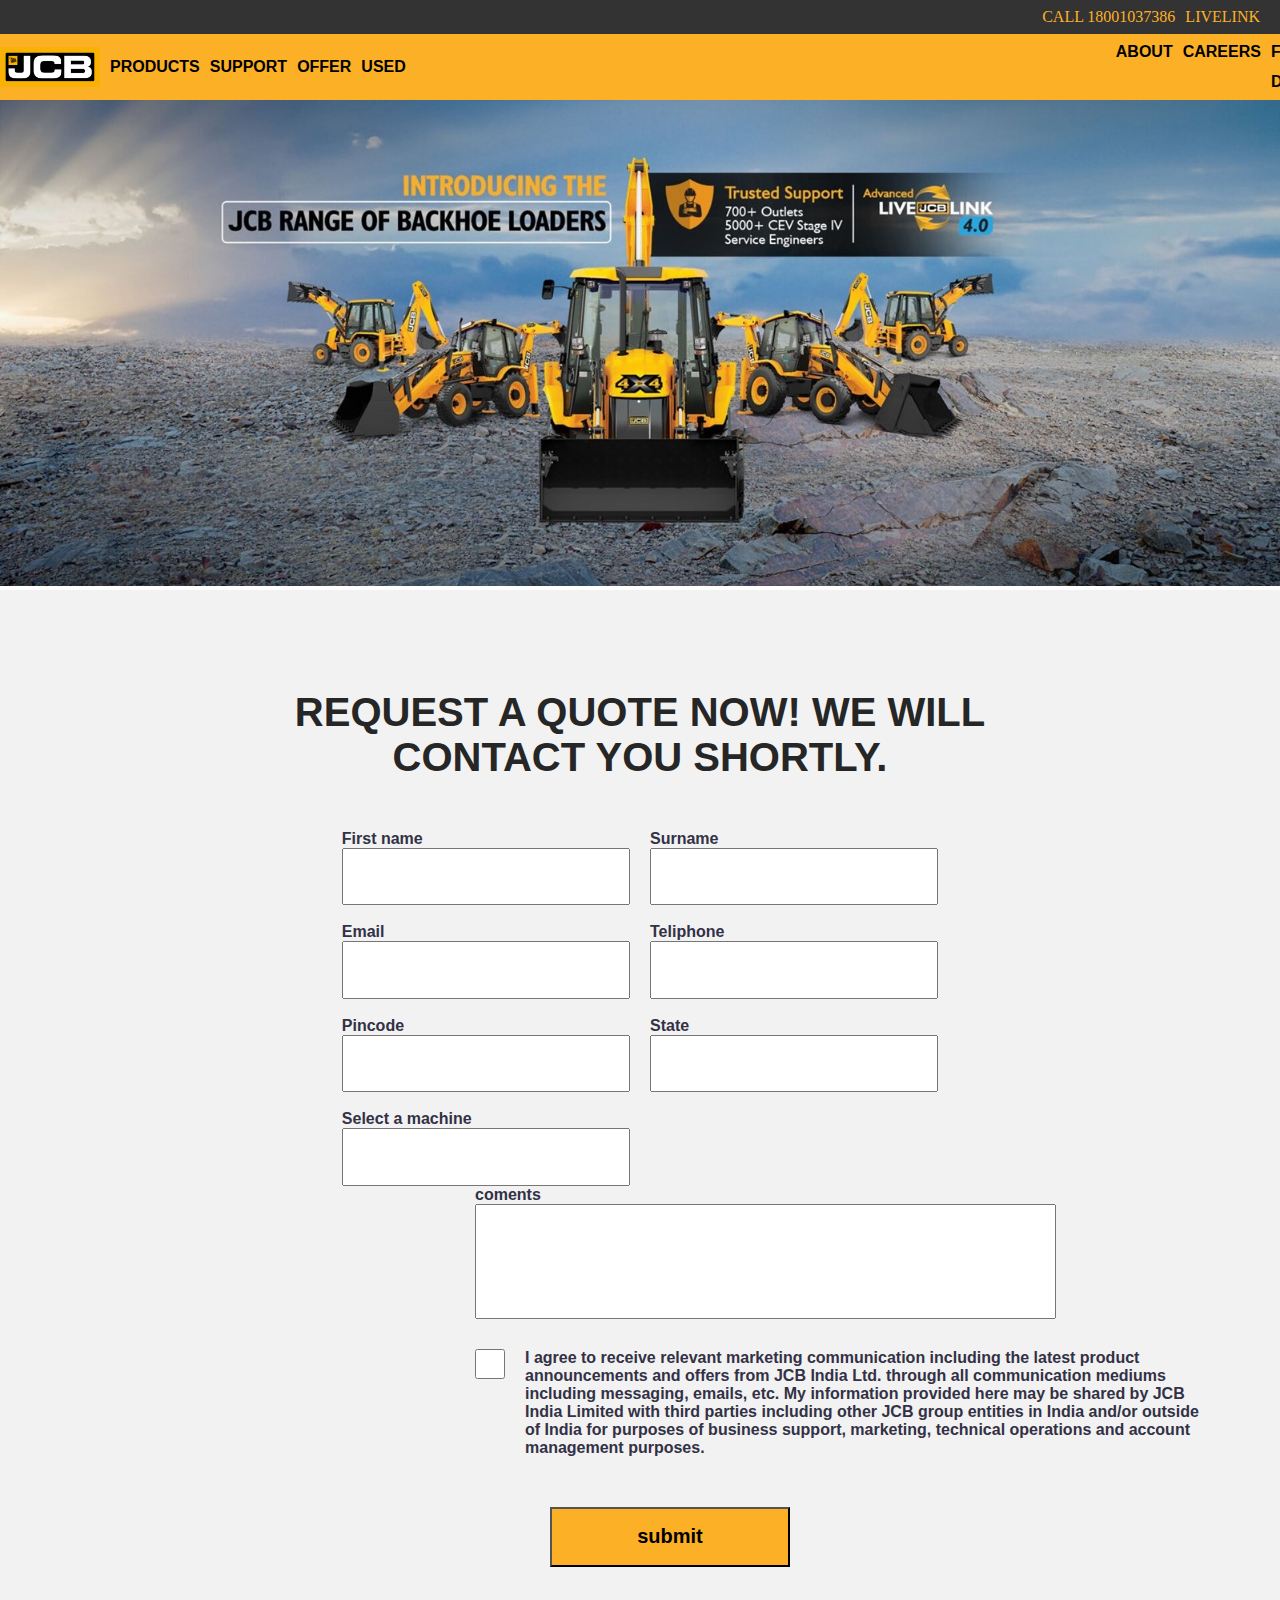
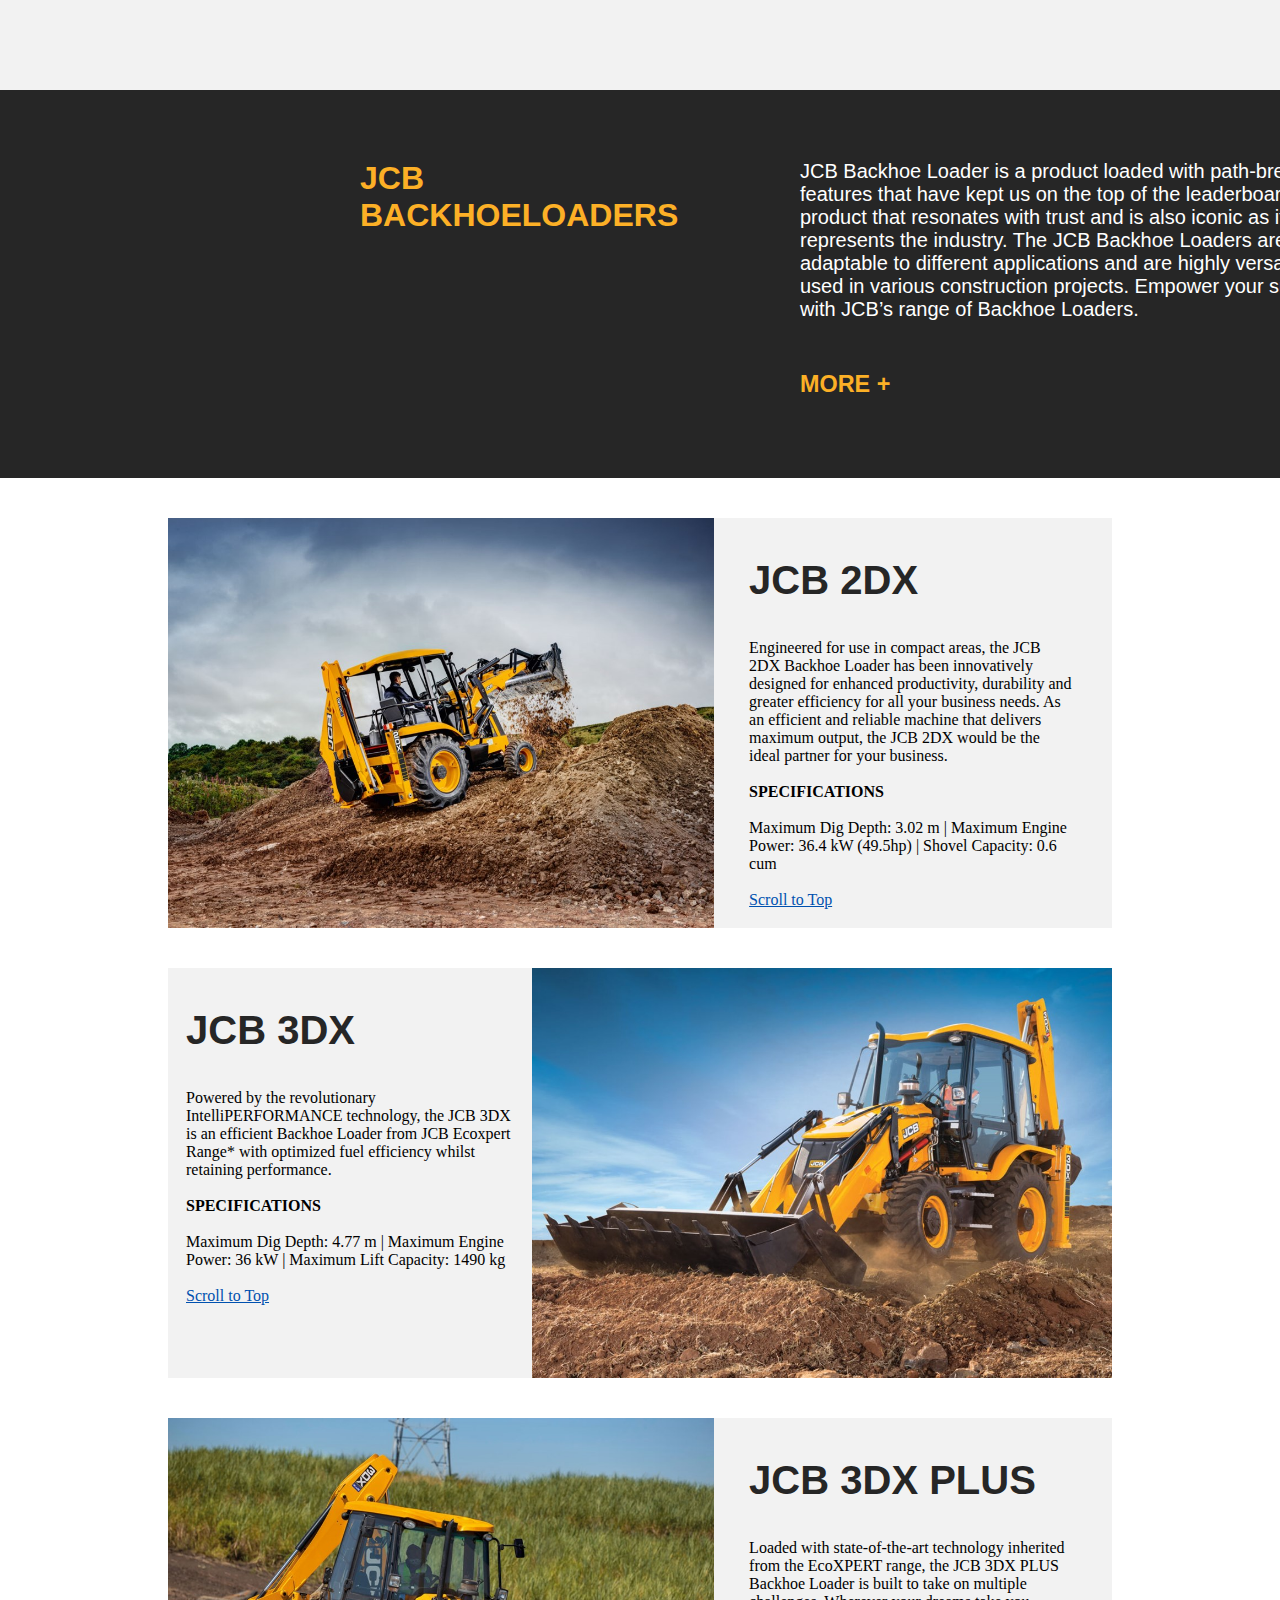
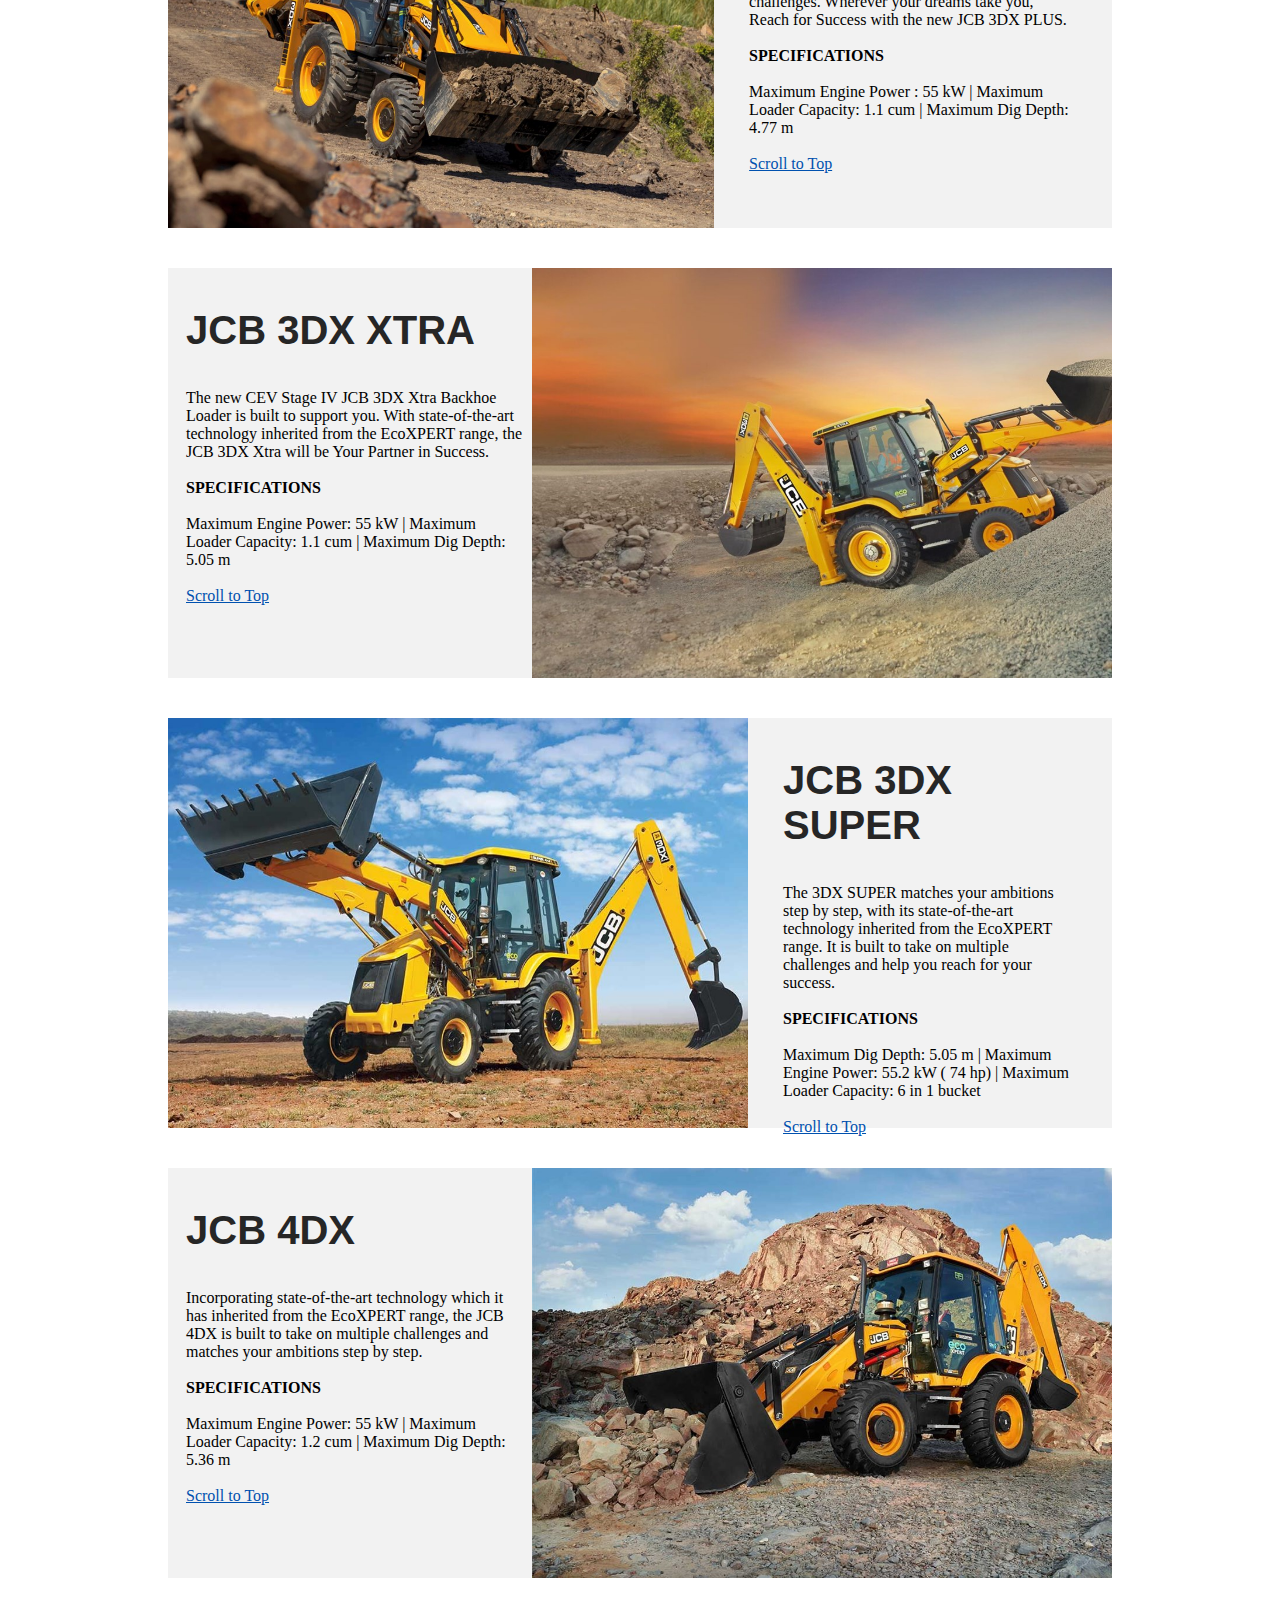
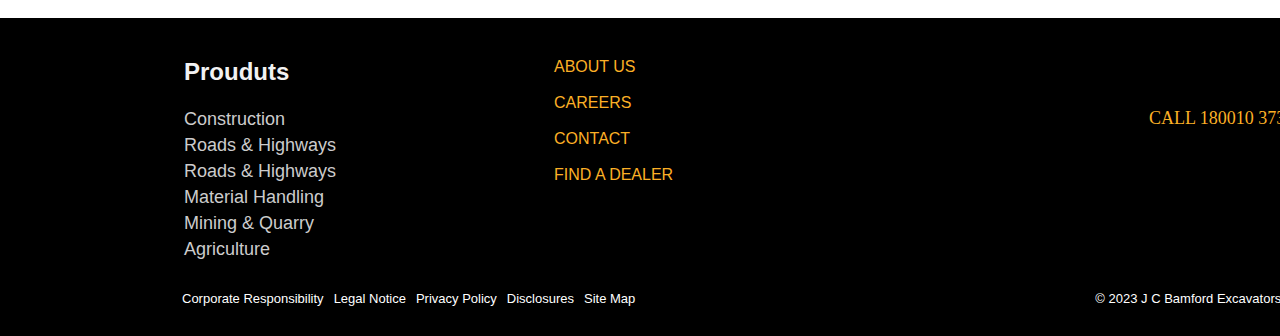
<file: index.html>
<!DOCTYPE html>
<html lang="en">
<head>
    <meta charset="UTF-8">
    <meta name="viewport" content="width=device-width, initial-scale=1.0">
    <title>JCB</title>
    <link rel="stylesheet" href="styl.css">
    <link rel="stylesheet" href="https://cdnjs.cloudflare.com/ajax/libs/font-awesome/6.4.2/css/all.min.css" integrity="sha512-z3gLpd7yknf1YoNbCzqRKc4qyor8gaKU1qmn+CShxbuBusANI9QpRohGBreCFkKxLhei6S9CQXFEbbKuqLg0DA==" crossorigin="anonymous" referrerpolicy="no-referrer" />
</head>
<body>
    <div class="navbar">
        <i class="fa-brands fa-whatsapp" style="color: #fcb026;"></i>
        <p class="P1">CALL 18001037386</p>
        <p class="p2">LIVELINK</p>
    </div>
    <div class="navbar2">
        <img src="img/JCB.png">
        <p>PRODUCTS</p>
        <p>SUPPORT</p>
        <p>OFFER</p>
        <P>USED</P>
        <div class="text">
            <p>ABOUT</p>
            <p>CAREERS</p>
            <P>FIND A DELERS</P>
            <P>SEARCH</P>
            </div>
        </div>
    </div>
    <div class="jcbimg">
        <img src="img/H_Exc_revised.jpg" >
    </div>
    <div class="big">
    <div class="hdn">
        <h4>REQUEST A QUOTE NOW! WE WILL <br> CONTACT YOU SHORTLY.</h4>
    </div>
    
    <div class="form">
        <div class="form1">
            <form>
                <label>First name</label><br>
                <input type="text"><br><br>
                <label>Email</label><br>
                <input type="text"><br><br>
                <label>Pincode</label><br>
                <input type="text"><br><br>
                <label>Select a machine</Select></label><br>
                <input type="text">
            </form>
        </div>
        <form>
            <label>Surname</label><br>
            <input type="text"><br><br>
            <label>Teliphone</label><br>
            <input type="text"><br><br>
            <label>State</label><br>
            <input type="text">
        </form>
    </div>
    <div class="form2">
        <form class="cm">
            <label>coments</label><br>
            <input type="text">
            <div class="cx">
        </form>
        <div class="ck">
        <input type="checkbox">
        </div>
        <p>I agree to receive relevant marketing communication including the latest product <br> announcements and offers from JCB India Ltd. through all communication mediums <br> including messaging, emails, etc. My information provided here may be shared by JCB <br> India Limited with third parties including other JCB group entities in India and/or outside <br> of India for purposes of business support, marketing, technical operations and account <br> management purposes.</p>
       </div>
    </div>
    <div class="submit">
        <input type="submit" value="submit">
    </div>
</div>
    <div class="navb">
        <div class="navs">
            <div class="navs2">
            <h1>JCB BACKHOELOADERS</h1>
            </div>
            <div class="te">
            <p>JCB Backhoe Loader is a product loaded with path-breaking features that have kept us on the top of the leaderboard. It is a product that resonates with trust and is also iconic as it represents the industry. The JCB Backhoe Loaders are highly adaptable to different applications and are highly versatile to be used in various construction projects. Empower your success with JCB’s range of Backhoe Loaders.
            </p>
            <div class="more">
                <h3>MORE +</h3>
            </div>
            </div>
         </div>    
       </div>
      </div>
     <div class="j1">
        <div class="j2">
        <img src="img/A_BHL_2DX_PLUS_9.jpg" >
        <div class="t1">
            <h3>JCB 2DX</h3><br><br>
            <p>Engineered for use in compact areas, the JCB 2DX Backhoe Loader has been innovatively designed for enhanced productivity, durability and greater efficiency for all your business needs. As an efficient and reliable machine that delivers maximum output, the JCB 2DX would be the ideal partner for your business. </p><br>
            <h4>SPECIFICATIONS</h4><br>
            <p>Maximum Dig Depth: 3.02 m  |  Maximum Engine Power: 36.4 kW (49.5hp)  |  Shovel Capacity: 0.6 cum</p><br>
            <p class="blue">Scroll to Top</p>

        </div>
        </div>
        <div class="j3">
            <div class="j4">
            <h3>JCB 3DX</h3><br><br>
                <p>Powered by the revolutionary IntelliPERFORMANCE technology, the JCB 3DX is an efficient Backhoe Loader from JCB Ecoxpert Range* with optimized fuel efficiency whilst retaining performance.</p><br>
                <h4>SPECIFICATIONS</h4><br>
                <p>Maximum Dig Depth: 4.77 m  |  Maximum Engine Power: 36 kW  |  Maximum Lift Capacity: 1490 kg</p><br>
                <p class="blue">Scroll to Top</p>
        </div>
        <div class="t2">
            <img src="img/A_BHL_3DX_PRO_6.jpg" >
        </div>
        </div>
        <div class="j2">
            <img src="img/A_BHL_3DX_PLUS_2.jpg" >
            <div class="t1">
                <h3>JCB 3DX PLUS</h3><br><br>
                <p>Loaded with state-of-the-art technology inherited from the EcoXPERT range, the JCB 3DX PLUS Backhoe Loader is built to take on multiple challenges. Wherever your dreams take you, Reach for Success with the new JCB 3DX PLUS.  </p><br>
                <h4>SPECIFICATIONS</h4><br>
                <p>Maximum Engine Power : 55 kW   |   Maximum Loader Capacity: 1.1 cum   |   Maximum Dig Depth: 4.77 m
                </p><br>
                <p class="blue">Scroll to Top</p>
            </div>
        </div> 
        <div class="j3">
            <div class="j4">
            <h3>JCB 3DX XTRA</h3><br><br>
                <p>The new CEV Stage IV JCB 3DX Xtra Backhoe Loader is built to support you. With state-of-the-art technology inherited from the EcoXPERT range, the JCB 3DX Xtra will be Your Partner in Success.</p><br>
                <h4>SPECIFICATIONS</h4><br>
                <p>Maximum Engine Power: 55 kW   |   Maximum Loader Capacity: 1.1 cum   |   Maximum Dig Depth: 5.05 m</p><br>
                <p class="blue">Scroll to Top</p>
        </div>
        <div class="t2">
            <img src="img/JCB+3DX+Xtra+Backhoe+Loader.jpg" >
        </div>
        </div> 
        <div class="j2">
            <img src="img/JCB+3DX+Super+Gallery+Image+1.jpg" >
            <div class="t1">
                <h3>JCB 3DX SUPER</h3><br><br>
                <p>The 3DX SUPER matches your ambitions step by step, with its state-of-the-art technology inherited from the EcoXPERT range. It is built to take on multiple challenges and help you reach for your success.</p><br>
                <h4>SPECIFICATIONS</h4><br>
                <p>Maximum Dig Depth: 5.05 m  |  Maximum Engine Power: 55.2 kW ( 74 hp)  |  Maximum Loader Capacity: 6 in 1 bucket
                </p><br>
                <p class="blue">Scroll to Top</p>
            </div>
        </div> 
          <div class="j3">
            <div class="j4">
            <h3>JCB 4DX</h3><br><br>
                <p>Incorporating state-of-the-art technology which it has inherited from the EcoXPERT range, the JCB 4DX is built to take on multiple challenges and matches your ambitions step by step.</p><br>
                <h4>SPECIFICATIONS</h4><br>
                <p>Maximum Engine Power: 55 kW  |  Maximum Loader Capacity: 1.2 cum  |  Maximum Dig Depth: 5.36 m</p><br>
                <p class="blue">Scroll to Top</p>
          </div>
        <div class="t2">
            <img src="img/1050x768_4DX_1_v2.jpg" >
        </div>
        </div> 
    </div>  
    <div class="foter">
        <div class="foter2">
            <div class="foter3">
                <div class="fotertext">
                    <h4>Prouduts</h4><br>
                    <p>Construction</p>
                    <p>Roads & Highways</p>
                    <p>Roads & Highways</p>
                    <p>Material Handling</p>
                    <p>Mining & Quarry</p>
                    <p>Agriculture</p>
                </div>
            </div>
            <div class="foter3">
                <div class="fotertext2">
                    <p>ABOUT US</p><br>
                    <p>CAREERS</p><br>
                    <p>CONTACT</p><br>
                    <p>FIND A DEALER</p>
                </div>
            </div>
            <div class="foter4">
                <p>CALL 180010 37386</p>
                <div class="iconl">
                    <div class="ic">
                        <i class="fa-brands fa-facebook" style="color: #ffffff;"></i>
                        <i class="fa-brands fa-twitter" style="color: #ffffff;"></i>
                        <i class="fa-brands fa-instagram" style="color: #ffffff;"></i>
                        <i class="fa-brands fa-square-youtube" style="color: #ffffff;"></i>
                    </div>
                 </div>
            </div>
        </div>
        <div class="lf">
            <p>Corporate Responsibility</p>
            <p>Legal Notice</p>
            <p>Privacy Policy</p>
            <p>Disclosures</p>
            <p>Site Map</p>
            <div class="lf1">
            
                    <p>© 2023 J C Bamford Excavators Ltd.</p>
            
            </div>
        </div>
    </div>
</body>
</html>
</file>
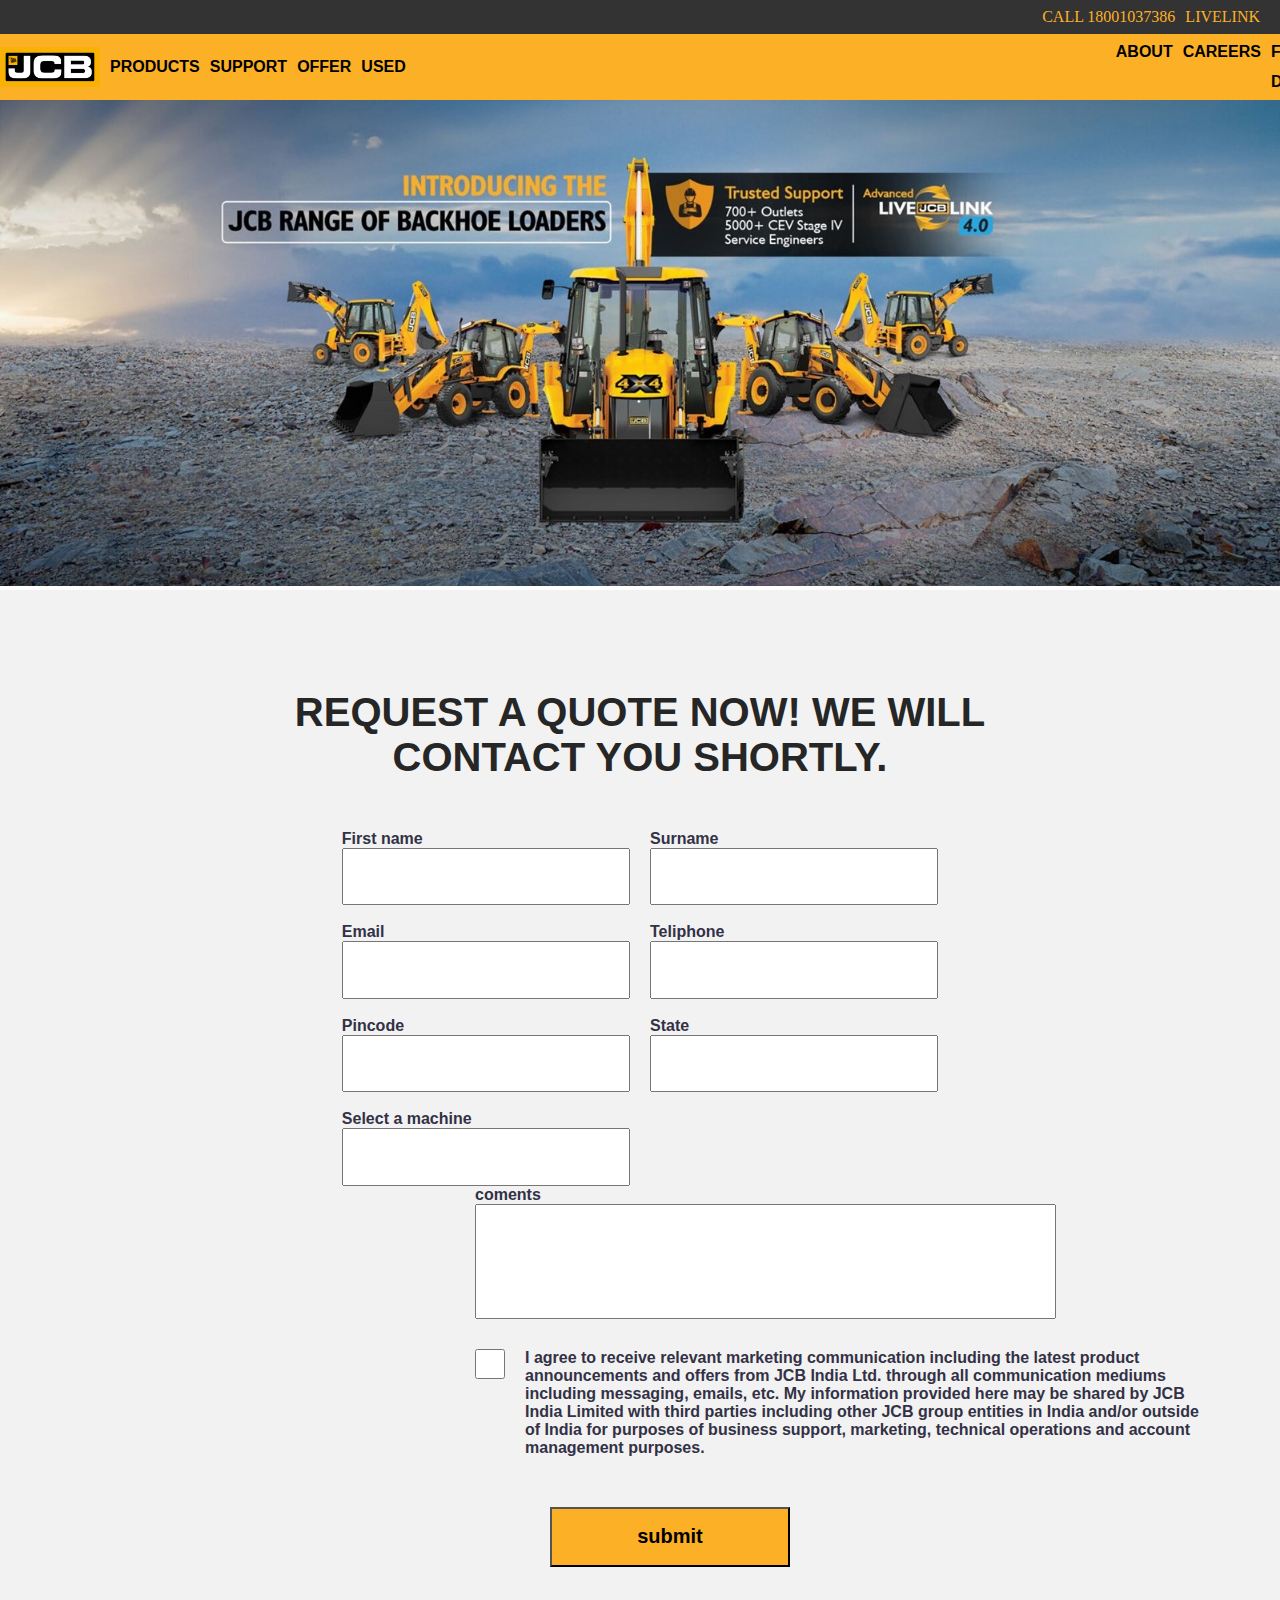
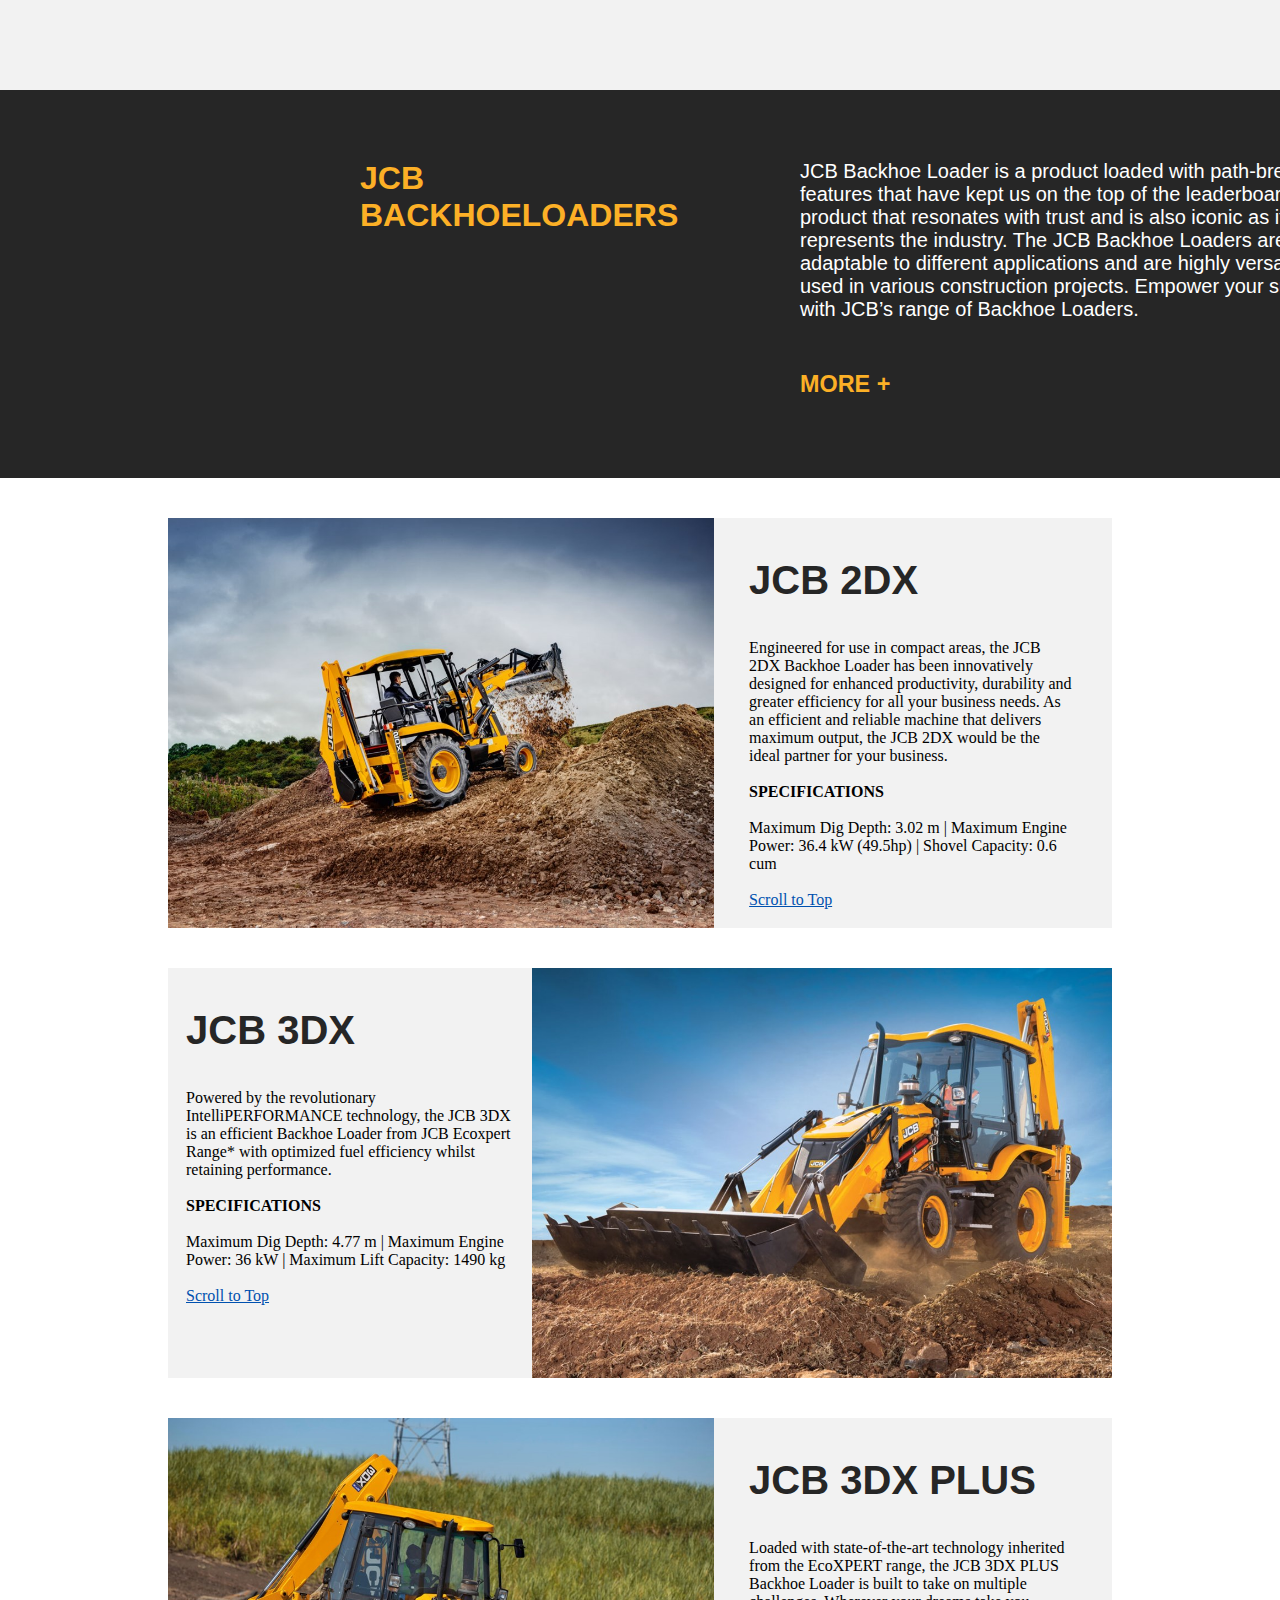
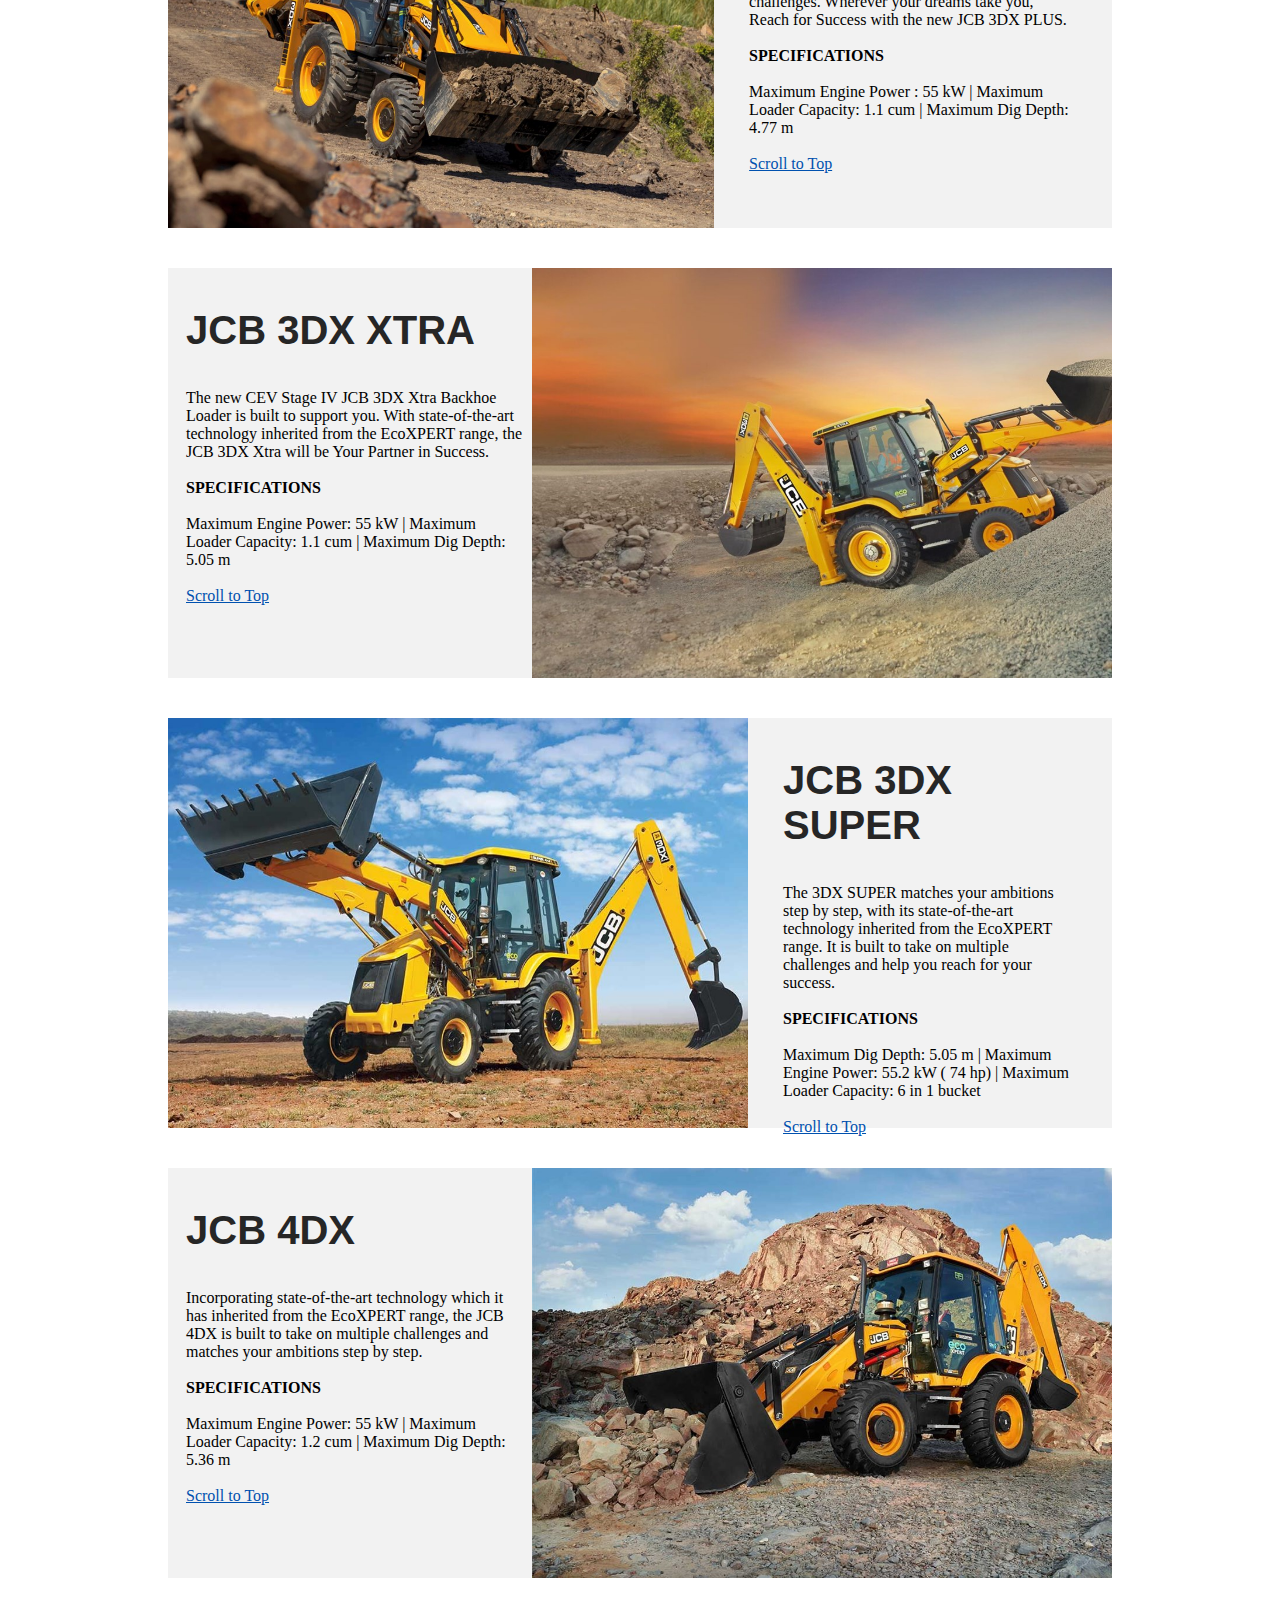
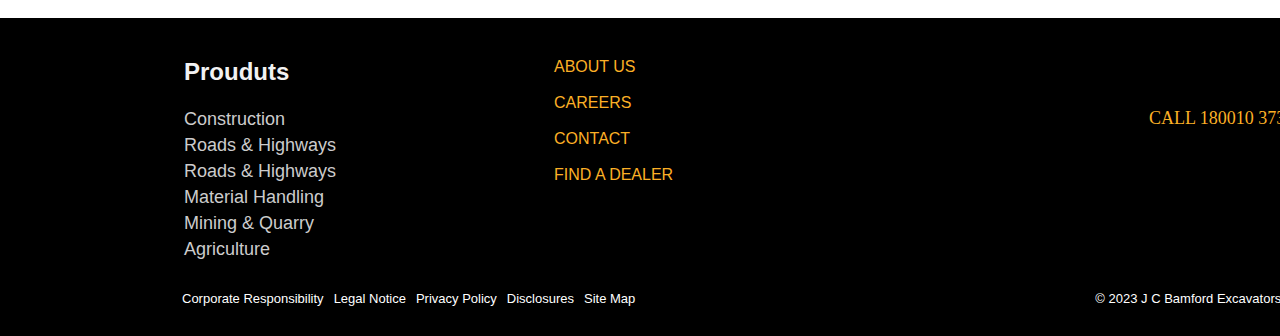
<file: intex.html>
<!DOCTYPE html>
<html lang="en">
<head>
    <meta charset="UTF-8">
    <meta name="viewport" content="width=device-width, initial-scale=1.0">
    <title>JCB</title>
    <link rel="stylesheet" href="styl.css">
    <link rel="stylesheet" href="https://cdnjs.cloudflare.com/ajax/libs/font-awesome/6.4.2/css/all.min.css" integrity="sha512-z3gLpd7yknf1YoNbCzqRKc4qyor8gaKU1qmn+CShxbuBusANI9QpRohGBreCFkKxLhei6S9CQXFEbbKuqLg0DA==" crossorigin="anonymous" referrerpolicy="no-referrer" />
</head>
<body>
    <div class="navbar">
        <i class="fa-brands fa-whatsapp" style="color: #fcb026;"></i>
        <p class="P1">CALL 18001037386</p>
        <p class="p2">LIVELINK</p>
    </div>
    <div class="navbar2">
        <img src="img/JCB.png">
        <p>PRODUCTS</p>
        <p>SUPPORT</p>
        <p>OFFER</p>
        <P>USED</P>
        <div class="text">
            <p>ABOUT</p>
            <p>CAREERS</p>
            <P>FIND A DELERS</P>
            <P>SEARCH</P>
            </div>
        </div>
    </div>
    <div class="jcbimg">
        <img src="img/H_Exc_revised.jpg" >
    </div>
    <div class="big">
    <div class="hdn">
        <h4>REQUEST A QUOTE NOW! WE WILL <br> CONTACT YOU SHORTLY.</h4>
    </div>
    
    <div class="form">
        <div class="form1">
            <form>
                <label>First name</label><br>
                <input type="text"><br><br>
                <label>Email</label><br>
                <input type="text"><br><br>
                <label>Pincode</label><br>
                <input type="text"><br><br>
                <label>Select a machine</Select></label><br>
                <input type="text">
            </form>
        </div>
        <form>
            <label>Surname</label><br>
            <input type="text"><br><br>
            <label>Teliphone</label><br>
            <input type="text"><br><br>
            <label>State</label><br>
            <input type="text">
        </form>
    </div>
    <div class="form2">
        <form class="cm">
            <label>coments</label><br>
            <input type="text">
            <div class="cx">
        </form>
        <div class="ck">
        <input type="checkbox">
        </div>
        <p>I agree to receive relevant marketing communication including the latest product <br> announcements and offers from JCB India Ltd. through all communication mediums <br> including messaging, emails, etc. My information provided here may be shared by JCB <br> India Limited with third parties including other JCB group entities in India and/or outside <br> of India for purposes of business support, marketing, technical operations and account <br> management purposes.</p>
       </div>
    </div>
    <div class="submit">
        <input type="submit" value="submit">
    </div>
</div>
    <div class="navb">
        <div class="navs">
            <div class="navs2">
            <h1>JCB BACKHOELOADERS</h1>
            </div>
            <div class="te">
            <p>JCB Backhoe Loader is a product loaded with path-breaking features that have kept us on the top of the leaderboard. It is a product that resonates with trust and is also iconic as it represents the industry. The JCB Backhoe Loaders are highly adaptable to different applications and are highly versatile to be used in various construction projects. Empower your success with JCB’s range of Backhoe Loaders.
            </p>
            <div class="more">
                <h3>MORE +</h3>
            </div>
            </div>
         </div>    
       </div>
      </div>
     <div class="j1">
        <div class="j2">
        <img src="img/A_BHL_2DX_PLUS_9.jpg" >
        <div class="t1">
            <h3>JCB 2DX</h3><br><br>
            <p>Engineered for use in compact areas, the JCB 2DX Backhoe Loader has been innovatively designed for enhanced productivity, durability and greater efficiency for all your business needs. As an efficient and reliable machine that delivers maximum output, the JCB 2DX would be the ideal partner for your business. </p><br>
            <h4>SPECIFICATIONS</h4><br>
            <p>Maximum Dig Depth: 3.02 m  |  Maximum Engine Power: 36.4 kW (49.5hp)  |  Shovel Capacity: 0.6 cum</p><br>
            <p class="blue">Scroll to Top</p>

        </div>
        </div>
        <div class="j3">
            <div class="j4">
            <h3>JCB 3DX</h3><br><br>
                <p>Powered by the revolutionary IntelliPERFORMANCE technology, the JCB 3DX is an efficient Backhoe Loader from JCB Ecoxpert Range* with optimized fuel efficiency whilst retaining performance.</p><br>
                <h4>SPECIFICATIONS</h4><br>
                <p>Maximum Dig Depth: 4.77 m  |  Maximum Engine Power: 36 kW  |  Maximum Lift Capacity: 1490 kg</p><br>
                <p class="blue">Scroll to Top</p>
        </div>
        <div class="t2">
            <img src="img/A_BHL_3DX_PRO_6.jpg" >
        </div>
        </div>
        <div class="j2">
            <img src="img/A_BHL_3DX_PLUS_2.jpg" >
            <div class="t1">
                <h3>JCB 3DX PLUS</h3><br><br>
                <p>Loaded with state-of-the-art technology inherited from the EcoXPERT range, the JCB 3DX PLUS Backhoe Loader is built to take on multiple challenges. Wherever your dreams take you, Reach for Success with the new JCB 3DX PLUS.  </p><br>
                <h4>SPECIFICATIONS</h4><br>
                <p>Maximum Engine Power : 55 kW   |   Maximum Loader Capacity: 1.1 cum   |   Maximum Dig Depth: 4.77 m
                </p><br>
                <p class="blue">Scroll to Top</p>
            </div>
        </div> 
        <div class="j3">
            <div class="j4">
            <h3>JCB 3DX XTRA</h3><br><br>
                <p>The new CEV Stage IV JCB 3DX Xtra Backhoe Loader is built to support you. With state-of-the-art technology inherited from the EcoXPERT range, the JCB 3DX Xtra will be Your Partner in Success.</p><br>
                <h4>SPECIFICATIONS</h4><br>
                <p>Maximum Engine Power: 55 kW   |   Maximum Loader Capacity: 1.1 cum   |   Maximum Dig Depth: 5.05 m</p><br>
                <p class="blue">Scroll to Top</p>
        </div>
        <div class="t2">
            <img src="img/JCB+3DX+Xtra+Backhoe+Loader.jpg" >
        </div>
        </div> 
        <div class="j2">
            <img src="img/JCB+3DX+Super+Gallery+Image+1.jpg" >
            <div class="t1">
                <h3>JCB 3DX SUPER</h3><br><br>
                <p>The 3DX SUPER matches your ambitions step by step, with its state-of-the-art technology inherited from the EcoXPERT range. It is built to take on multiple challenges and help you reach for your success.</p><br>
                <h4>SPECIFICATIONS</h4><br>
                <p>Maximum Dig Depth: 5.05 m  |  Maximum Engine Power: 55.2 kW ( 74 hp)  |  Maximum Loader Capacity: 6 in 1 bucket
                </p><br>
                <p class="blue">Scroll to Top</p>
            </div>
        </div> 
          <div class="j3">
            <div class="j4">
            <h3>JCB 4DX</h3><br><br>
                <p>Incorporating state-of-the-art technology which it has inherited from the EcoXPERT range, the JCB 4DX is built to take on multiple challenges and matches your ambitions step by step.</p><br>
                <h4>SPECIFICATIONS</h4><br>
                <p>Maximum Engine Power: 55 kW  |  Maximum Loader Capacity: 1.2 cum  |  Maximum Dig Depth: 5.36 m</p><br>
                <p class="blue">Scroll to Top</p>
          </div>
        <div class="t2">
            <img src="img/1050x768_4DX_1_v2.jpg" >
        </div>
        </div> 
    </div>  
    <div class="foter">
        <div class="foter2">
            <div class="foter3">
                <div class="fotertext">
                    <h4>Prouduts</h4><br>
                    <p>Construction</p>
                    <p>Roads & Highways</p>
                    <p>Roads & Highways</p>
                    <p>Material Handling</p>
                    <p>Mining & Quarry</p>
                    <p>Agriculture</p>
                </div>
            </div>
            <div class="foter3">
                <div class="fotertext2">
                    <p>ABOUT US</p><br>
                    <p>CAREERS</p><br>
                    <p>CONTACT</p><br>
                    <p>FIND A DEALER</p>
                </div>
            </div>
            <div class="foter4">
                <p>CALL 180010 37386</p>
                <div class="iconl">
                    <div class="ic">
                        <i class="fa-brands fa-facebook" style="color: #ffffff;"></i>
                        <i class="fa-brands fa-twitter" style="color: #ffffff;"></i>
                        <i class="fa-brands fa-instagram" style="color: #ffffff;"></i>
                        <i class="fa-brands fa-square-youtube" style="color: #ffffff;"></i>
                    </div>
                 </div>
            </div>
        </div>
        <div class="lf">
            <p>Corporate Responsibility</p>
            <p>Legal Notice</p>
            <p>Privacy Policy</p>
            <p>Disclosures</p>
            <p>Site Map</p>
            <div class="lf1">
            
                    <p>© 2023 J C Bamford Excavators Ltd.</p>
            
            </div>
        </div>
    </div>
</body>
</html>
</file>
<file: styl.css>
*{
    margin: 0;
    padding: 0;
}
.navbar{
    background-color: #333333;
    display: grid;
    grid-template-columns: repeat(3,auto);
    justify-content: end;
    align-items: center;
    width: 100%;
    height: 34px;
    color: #fcb026;
}
.P1{
    margin-left: 10PX;
    margin-right: 10PX;
}
.p2{
    margin-right: 20px;
}
.navbar2{
    background-color: #fcb026;
    display: grid;
    grid-template-columns: repeat(9,auto);
    gap: 10PX;
    justify-content: flex-start;
    align-items: center;
    text-transform: uppercase;
    line-height: 30px;
    height: 66px;
    font-family: JCBEuro-Bold-Condensed,Gill Sans Bold,Arial,Helvetica,"sans-serif";
    font-weight: bold;
}
.navbar2 img{
    height: 40px;
    width: 100px;
}
.text{
    display: grid;
    grid-template-columns: repeat(4,auto);
    gap: 10px;
    margin-left: 700px;
    
}
.jcbimg img{
    height: 486px;
    width: 100%;
}
.hdn{
    text-align: center;
    font-size: 2.5rem;
    font-family: "Gill Sans", Arial, Helvetica, "sans-serif";
    margin-top: 0px;
    color: #262626;
    padding-top: 100px
}
.form{
    display: flex;
    justify-content: center;
    gap: 20px;
    margin-top: 50px;
    width: 100%;
    color: #333146;
    font-family: JCBEuro-Bold,Gill Sans Bold,Arial,Helvetica,"sans-serif";
    font-size: 16px;
    font-weight: bold;

}
input[type=text]{
    padding-top: 1rem;
    padding-right: 6.7rem;
    padding-bottom: 1.4rem;
}
.cm input{
    font-size: 20px;
    padding-top: 1rem;
    padding-right: 19.5rem;
    padding-bottom: 4.5rem;

}
.cx{
    display: flex;

}
.cx p{
    margin-top: 30px;
    color: #333146;
    font-family: JCBEuro-Bold,Gill Sans Bold,Arial,Helvetica,"sans-serif";
    /* font-size: 1.6rem; */
    margin-left: 20px;
}
.ck input{
    visibility: visible;
    flex-shrink: 0;
    padding: 0;
    height: 30px;
    width: 30px;
    cursor: pointer;
    margin-top: 30px;
}    
.form2{
    justify-content: center;
    margin-left: 475px;
    color: #333146;
    font-family: JCBEuro-Bold,Gill Sans Bold,Arial,Helvetica,"sans-serif";
    font-size: 16px;
    font-weight: bold;   
}
.big{
    background-color:#f2f2f2; 
    height: 1100px; 
}
.submit input{
    font-family: 'Gill Sans', 'Gill Sans MT', Calibri, 'Trebuchet MS', sans-serif;
    margin-left: 550px;
    font-size: 20px;
    background-color: #fcb026;
    color: #000000;
    height: 60px;
    width: 240px;
    font-weight: 600;
    margin-top: 50px;
}
.navb{
    height: 388px;
    background-color: #262626;
}
.navs{
    height: 278px;
    width: 400px;
    background-color:  #262626;
    padding-top: 70px;
    margin-left: 160px;
}
.navs2 h1{
    color: #fcb026;
    font-family: JCBEuro-Bold-Condensed, "Gill Sans Bold", Arial, Helvetica, "sans-serif";
    margin-left: 100px;
    width: 400px;
    padding-left: 100px;
    
}
.navs{
    display: flex;
    width: 1200px;
}
.navs2 h1{
    width: 90px;
    
}
.te{
    margin-left: 350px;
    color: #fff;
    font-family: JCBEuro-Bold,Gill Sans Bold,Arial,Helvetica,"sans-serif";
    font-size: 20px;
}
.more{
    color: #fcb026;
    margin-top: 50px;
}
.j1{
    height: 2700px;
}
.j2{
    height: 410px;
    background-color: #f2f2f2;
    margin-top: 40px;
    display: flex;
    margin-left: 168px;
    margin-right: 168px;
}
.j2 img{
    height: 410px;
    width: 580px;

}
.t1{
    margin-left: 35px;
    width: 600px;
    margin-right: 40px;
}
.t1 h3{
    color: #262626;
    font-family: JCBEuro, "Gill Sans", Arial, Helvetica, "sans-serif";
    font-weight: 700;
    font-size: 40px;
    margin-top: 40px;
}
.blue{
    text-decoration: underline;
    color: #0051af;
}
.j3{
    display: flex;
    height: 410px;
    background-color: #f2f2f2;
    margin-top: 40px;
    margin-left: 168px;
    margin-right: 168px;

}
.t2 img{
    height: 410px;
    width: 580px;
    margin-left: 10px;
}
.j4{
    margin-left: 18px

}
.j4 h3{
    color: #262626;
    font-family: JCBEuro, "Gill Sans", Arial, Helvetica, "sans-serif";
    font-weight: 700;
    font-size: 40px;
    margin-top: 40px;
}
.foter{
    height: 318px;
    background-color: #000000;
}
.foter2{
    height: 203px;
    width: 1200px;
    background-color: #000000;
    display: flex;
    margin-left: 184px;
    padding-top: 40px;
}
.foter3{
    width: 370px;
    height: 183px;
    color: #000000;
}    
.fotertext h4{
    font-family: JCBEuro-Bold-Condensed,Gill Sans Bold,Arial,Helvetica,"sans-serif";
    font-size: 24px;
    color: #f2f2f2;
}
.fotertext p{
    font-size: 18px;
    font-family: JCBEuro-Bold-Condensed,Gill Sans Bold,Arial,Helvetica,"sans-serif";
    color: #ccc;
    margin-top: 5px;
}
.foter3{
    height: 203px;
    width: 370px;
}
.fotertext2 p{
    font-family: JCBEuro-Bold-Condensed, "Gill Sans Bold", Arial, Helvetica, "sans-serif";
    color: #fcb026;
    font-size: 16px;
}
.foter4 {
    height: 203px;
    width: 380px;
    background-color: #000000;
}    
.foter4 p{
    margin-left: 225px;
    margin-top: 50px;
    color: #fcb026;
    font-size: 18px;
    font-family: "Times New Roman";
}
.iconl{
    display: flex;
    margin-left: 50px;
}
.ic i{
    font-size: 26px;
    margin-left: 55px;
    margin-top: 29px;
}
.lf{
    display: grid;
    grid-template-columns: repeat(6,auto);
    gap: 10px;
    width: 1200px;
    height: 19px;
    margin-left: 182px;
    color: #ffffff;
    font-family: JCBEuro,Gill Sans,Arial,Helvetica,"sans-serif";
    text-transform: none;
    justify-content: flex-start;
    font-size: 13px;
    margin-top: 30px;
}
.lf1 p{
    margin-left: 450px;
    
}
</file>
